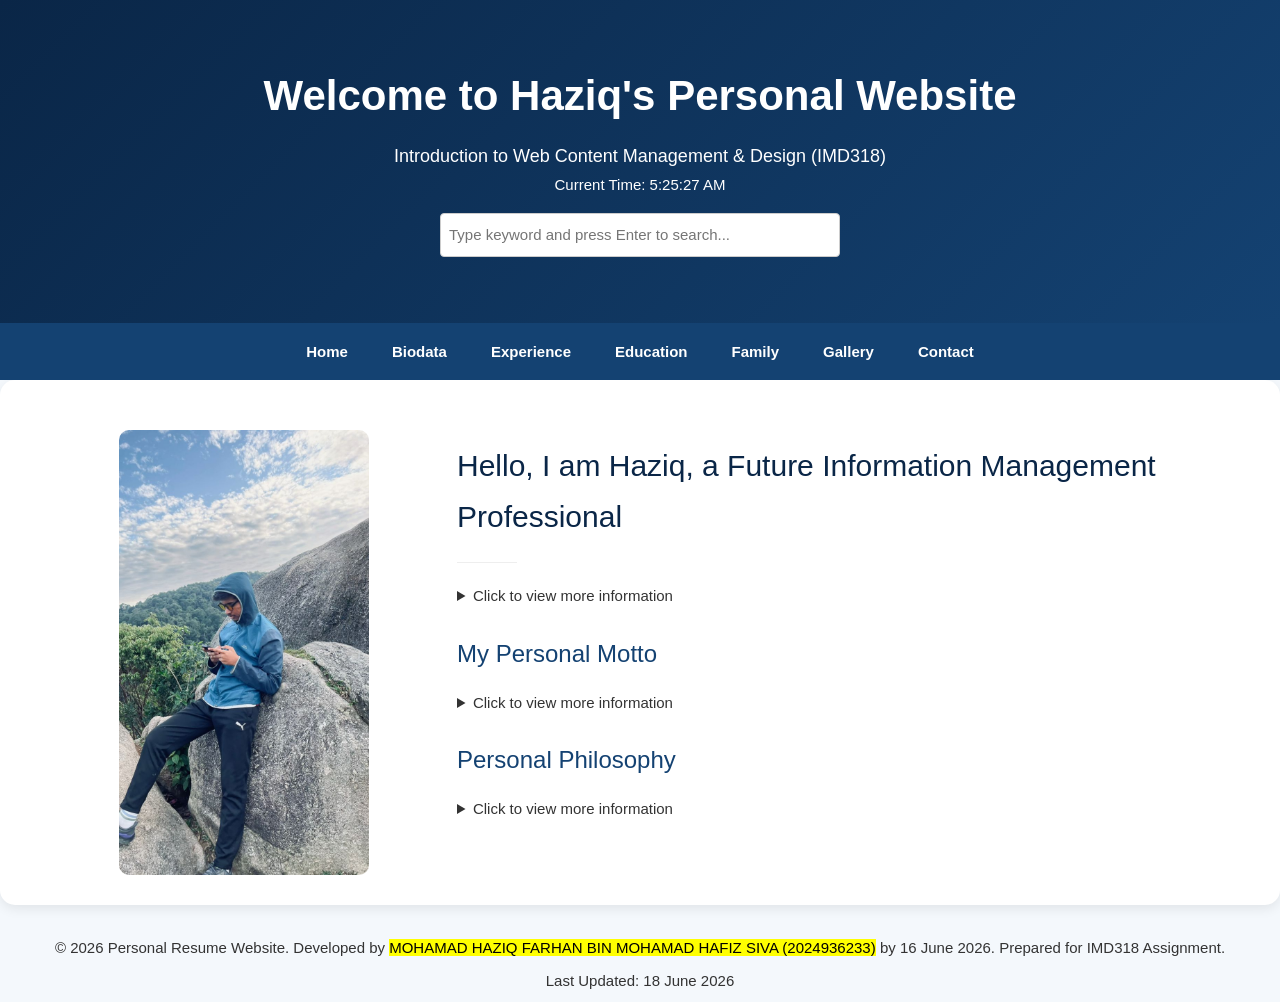
<file: index.html>
<!DOCTYPE html>
<html lang="en">
<head>
    <meta charset="UTF-8">
    <title>Haziq</title>

    <link rel="icon" type="image/png" sizes="512x512"
          href="manchesterunited.png">

    <!-- Fetching W3.CSS from W3Schools to style the search bar -->
    <link rel="stylesheet" href="https://www.w3schools.com/w3css/4/w3.css">
    <link rel="stylesheet" href="style.css">
    <meta charset="UTF-8">
    <meta name="viewport" content="width=device-width, initial-scale=1.0">
    <title>Home | IMD318 Resume Website</title>
    <link rel="stylesheet" href="style.css">
</head>


<body>

    <header>
        <h1> <b>Welcome to Haziq's Personal Website</b> </h1>
        <p class="text-italic">
            Introduction to Web Content Management & Design (IMD318)
        </p>
        <div id="clock-widget">Loading Clock...</div>

        <!-- ==================== SEARCH ENGINE ELEMENTS (W3SCHOOLS FORMAT) ==================== -->
        <div class="w3-section" style="max-width: 400px; margin: 15px auto 0 auto;">
            <!-- Uses w3-input and w3-border classes; handles Enter key press dynamically -->
            <input class="w3-input w3-border w3-round" type="text" id="searchInput" placeholder="Type keyword and press Enter to search..." onkeypress="checkEnter(event)">
        </div>
        <!-- Container for the error message if text is not found -->
        <div id="searchMessage" class="w3-text-red w3-center" style="margin-top: 5px; font-weight: bold; font-size: 14px;"></div>
        <!-- =================================================================================== -->
    </header>

    <nav>
        <ul>
            <li><a href="index(1).html" class="active">Home</a></li>
            <li><a href="index(2).html">Biodata</a></li>
            <li><a href="index(3).html">Experience</a></li>
            <li><a href="index(4).html">Education</a></li>
            <li><a href="index(5).html">Family</a></li>
            <li><a href="index(6).html">Gallery</a></li>
            <li><a href="index(7).html">Contact</a></li>
        </ul>
    </nav>

    <main>

        <!-- The 'searchableContent' ID allows JavaScript to parse all texts inside this section -->
        <section class="container" id="searchableContent">

            <div style="overflow:auto; margin-top:20px;">

                <!-- IMAGE -->
                <div style="float:left; width:35%; text-align:center;">

                    <img src="gunung.jpg"
                         alt="Profile Picture"
                         style="width:250px; height:auto; border-radius:10px;">

                </div>

                <!-- TEXT -->
                <div style="float:left; width:60%;">

                    <h2>Hello, I am Haziq, a Future Information Management Professional</h2>

                    <hr style="width:60px; margin-left:0;">

                    <p>
                        <details>
                            Welcome to Haziq's individual project website developed
                        exclusively for <b>IMD318</b>.
                          <summary>Click to view more information</summary>
                          <p>This website contains information about my background, academic milestones, work history, experience, family, and personal gallery. </p>
                        </details>

                 
                    <h3> My Personal Motto</h3>

            <p>
                <details>
                          <summary>Click to view more information</summary>
                          <p> <blockquote>
                             "To achieve success in both this life and the hereafter.
                              Also, to <strong>make my mama happy</strong>".
                              </blockquote> </p>
                        </details>
            </p>

                    <h3> Personal Philosophy</h3>
                    <details>
                          <summary>Click to view more information</summary>
                          <p><pre>To make mama happy. To make abah happy. To be rich.</pre> </p>
                        </details>

                </div>

            </div>

            <div style="clear:both;"></div>

        </section>


    </main>

    
     <footer style="text-align:center;">
    <p>&copy; 2026 Personal Resume Website. Developed by <mark>MOHAMAD HAZIQ FARHAN BIN MOHAMAD HAFIZ SIVA (2024936233)</mark> by 16 June 2026. Prepared for IMD318 Assignment.</p>
    <p>Last Updated: 18 June 2026</p>
     </footer>

    <script>
        function updateClock() {
            const now = new Date();
            document.getElementById('clock-widget').innerText =
                "Current Time: " + now.toLocaleTimeString();
        }

        setInterval(updateClock, 1000);
        updateClock();

        // ==================== JAVASCRIPT SEARCH ENGINE LOGIC ====================
        
        // 1. Listens for the 'Enter' key strike on the keyboard
        function checkEnter(event) {
            if (event.key === "Enter") {
                executeSearch();
            }
        }

        // 2. Processes text query and dynamically highlights results
        function executeSearch() {
            const keyword = document.getElementById('searchInput').value.toLowerCase();
            const errorMessage = document.getElementById('searchMessage');
            
            // Targets specific text nodes within the main searchable content block
            const textElements = document.querySelectorAll('#searchableContent h2, #searchableContent h3, #searchableContent p, #searchableContent b, #searchableContent strong');
            
            let found = false;
            errorMessage.innerText = ""; // Resets previous error notices

            // Clears previous yellow marks (<mark>) before starting a fresh search
            textElements.forEach(element => {
                if(element.hasAttribute('data-original')) {
                    element.innerHTML = element.getAttribute('data-original');
                }
            });

            if (keyword.trim() === "") {
                errorMessage.innerText = "Please enter a word to search!";
                return;
            }

            // Scans each text node for matching strings
            textElements.forEach(element => {
                const originalText = element.innerText;
                const lowerText = originalText.toLowerCase();

                // Caches the pristine HTML code for future reset cycles
                if(!element.hasAttribute('data-original')) {
                    element.setAttribute('data-original', element.innerHTML);
                }

                if (lowerText.includes(keyword)) {
                    found = true;
                    
                    // Automatically forces open <details> tags if matching hits hide inside
                    const parentDetails = element.closest('details');
                    if (parentDetails) {
                        parentDetails.open = true;
                    }

                    // Wraps matched keywords with standard yellow text markup 
                    const regex = new RegExp(`(${keyword})`, 'gi');
                    element.innerHTML = element.innerHTML.replace(regex, `<mark style="background-color: yellow; color: black;">$1</mark>`);
                }
            });

            // Alerts user if query string hits zero matches
            if (!found) {
                errorMessage.innerText = `Word "${keyword}" not found on this page!`;
            }
        }
    </script>

</body>
</html>
</file>
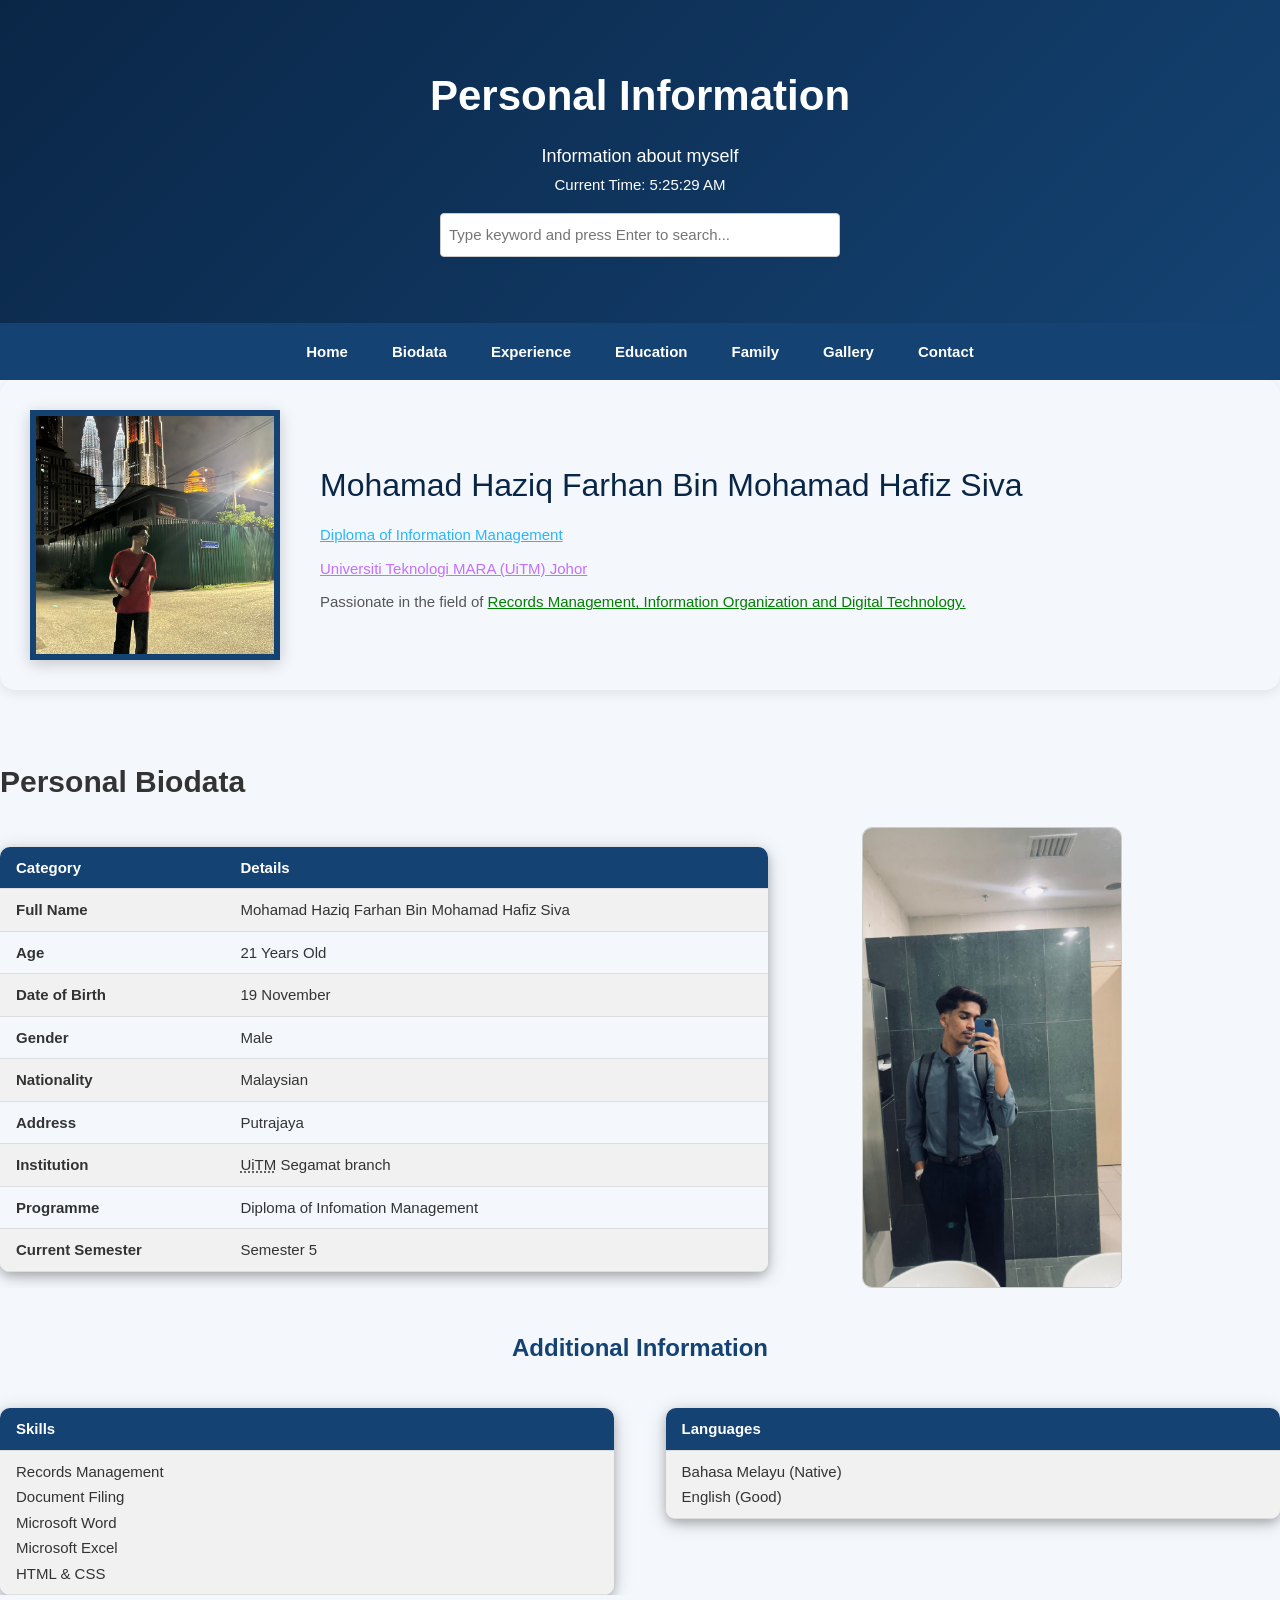
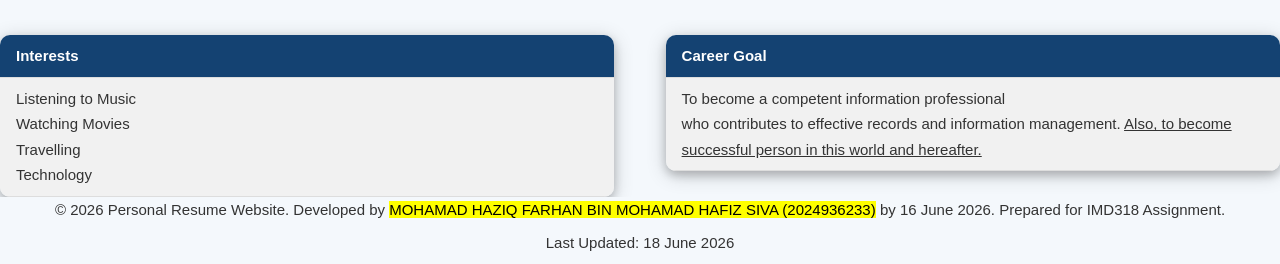
<file: index(2).html>
<!DOCTYPE html>
<html lang="en">
<head>
    <meta charset="UTF-8">
    <title>Haziq</title>

    <link class="w3-card" rel="icon" type="image/png" sizes="512x512"
          href="manchesterunited.png">

    <!-- Fetching W3.CSS from W3Schools to style the search elements -->
    <link rel="stylesheet" href="https://www.w3schools.com/w3css/4/w3.css">
    <link rel="stylesheet" href="style.css">
    <meta charset="UTF-8">
    <meta name="viewport" content="width=device-width, initial-scale=1.0">
    <title>Home | IMD318 Resume Website</title>
    <link rel="stylesheet" href="style.css">
</head>

<body>
    <header>
        <h1> <b>Personal Information</b> </h1>
        <p class="text-italic">Information about myself</p>
        <div id="clock-widget">Loading Clock...</div>

        <!-- ==================== SEARCH ENGINE ELEMENTS (W3SCHOOLS) ==================== -->
        <div class="w3-section" style="max-width: 400px; margin: 15px auto 0 auto;">
            <!-- Uses w3-input and w3-border classes; handles Enter key press dynamically -->
            <input class="w3-input w3-border w3-round" type="text" id="searchInput" placeholder="Type keyword and press Enter to search..." onkeypress="checkEnter(event)">
        </div>
        <!-- Container for the error message if text is not found -->
        <div id="searchMessage" class="w3-text-red w3-center" style="margin-top: 5px; font-weight: bold; font-size: 14px;"></div>
        <!-- =================================================================================== -->
    </header>

    <nav>
        <ul>
            <li><a href="index.html" class="active">Home</a></li>
            <li><a href="index(2).html">Biodata</a></li>
            <li><a href="index(3).html">Experience</a></li>
            <li><a href="index(4).html">Education</a></li>
            <li><a href="index(5).html">Family</a></li>
            <li><a href="index(6).html">Gallery</a></li>
            <li><a href="index(7).html">Contact</a></li>
        </ul>
    </nav>

<!-- Added 'searchableContent' ID here to allow JavaScript to crawl elements inside this container -->
<div class="main-content" id="searchableContent">
    <div class="profile-header">

    <img src="redshirt.jpg"
         alt="Mohamad Haziq Farhan"
         class="profile-img">

    <div class="profile-text">

        <h2>Mohamad Haziq Farhan Bin Mohamad Hafiz Siva</h2>

        <p>
        <span style="color:rgb(43, 181, 255); text-decoration:underline;">
        Diploma of Information Management
    </span>
        </p>

        <p>
                <span style="color:rgb(195, 111, 255); text-decoration:underline;">
        Universiti Teknologi MARA (UiTM) Johor
    </span>
        </p>

        <p>
        Passionate in the field of
    <span style="color:green; text-decoration:underline;">
        Records Management, Information Organization and Digital Technology.
    </span>
</p>

    </div>

</div>

<br>

<h2> <b>Personal Biodata</b> </h2>

<div style="overflow:auto; margin-top:20px;">

    <!-- TABLE (LEFT) -->
    <div style="float:left; width:60%;">

        <table class="w3-table w3-striped w3-bordered w3-hoverable w3-card-4">
            <tr>
                <th>Category</th>
                <th>Details</th>
            </tr>

            <tr>
                <td><b>Full Name</b></td>
                <td>Mohamad Haziq Farhan Bin Mohamad Hafiz Siva</td>
            </tr>

            <tr>
                <td><b>Age</b></td>
                <td>21 Years Old</td>
            </tr>

            <tr>
                <td><b>Date of Birth</b></td>
                <td>19 November</td>
            </tr>

            <tr>
                <td><b>Gender</b></td>
                <td>Male</td>
            </tr>

            <tr>
                <td><b>Nationality</b></td>
                <td>Malaysian</td>
            </tr>

            <tr>
                <td><b>Address</b></td>
                <td>Putrajaya</td>
            </tr>

            <tr>
                <td><b>Institution</b></td>
                <td><abbr title="Universiti Teknologi MARA">UiTM</abbr> Segamat branch</td>
            </tr>

            <tr>
                <td><b>Programme</b></td>
                <td>Diploma of Infomation Management</td>
            </tr>

            <tr>
                <td><b>Current Semester</b></td>
                <td>Semester 5</td>
            </tr>

        </table>

    </div>

    <!-- IMAGE (RIGHT) -->
    <div style="float:left; width:35%; text-align:center;">

        <img src="selfiemirror.jpg"
             alt="Profile Image"
             style="width:100%; max-width:260px; height:auto; border-radius:10px; border:1px solid #ccc;">

    </div>

</div>

<div style="clear:both;"></div>


<h3 style="text-align:center; margin-top:40px;"> <b>Additional Information</b> </h3>

<div style="overflow:auto; margin-top:20px;">

    <!-- TABLE 1: SKILLS -->
    <div style="float:left; width:48%; margin-right:4%;">

        <table class="w3-table w3-striped w3-bordered w3-hoverable w3-card-4">
            <tr>
                <th>Skills</th>
            </tr>
            <tr>
                <td>
                    Records Management<br>
                    Document Filing<br>
                    Microsoft Word<br>
                    Microsoft Excel<br>
                    HTML & CSS
                </td>
            </tr>
        </table>

    </div>

    <!-- TABLE 2: LANGUAGES -->
    <div style="float:left; width:48%;">

        <table class="w3-table w3-striped w3-bordered w3-hoverable w3-card-4">
            <tr>
                <th>Languages</th>
            </tr>
            <tr>
                <td>
                    Bahasa Melayu (Native) <br>
                    English (Good)
                </td>
            </tr>
        </table>

    </div>

</div>

<!-- CLEAR -->
<div style="clear:both;"></div>


<div style="overflow:auto; margin-top:20px;">

    <!-- TABLE 3: INTERESTS -->
    <div style="float:left; width:48%; margin-right:4%;">

        <table class="w3-table w3-striped w3-bordered w3-hoverable w3-card-4">
            <tr>
                <th>Interests</th>
            </tr>
            <tr>
                <td>
                    Listening to Music<br>
                    Watching Movies<br>
                    Travelling<br>
                    Technology
                </td>
            </tr>
        </table>

    </div>

    <!-- TABLE 4: CAREER GOAL -->
    <div style="float:left; width:48%;">

        <table class="w3-table w3-striped w3-bordered w3-hoverable w3-card-4">
            <tr>
                <th>Career Goal</th>
            </tr>
            <tr>
                <td>
                    To become a competent information professional<br>
                    who contributes to effective records and information management. 
                    <u> Also, to become successful person in this world and hereafter. </u>
                </td>
            </tr>
        </table>

    </div>

</div>

<div style="clear:both;"></div>

</div>


     <footer style="text-align:center;">
    <p>&copy; 2026 Personal Resume Website. Developed by <mark>MOHAMAD HAZIQ FARHAN BIN MOHAMAD HAFIZ SIVA (2024936233)</mark> by 16 June 2026. Prepared for IMD318 Assignment.</p>
    <p>Last Updated: 18 June 2026</p>
     </footer>

    <script>
        function updateClock() {
            const now = new Date();
            document.getElementById('clock-widget').innerText = "Current Time: " + now.toLocaleTimeString();
        }
        setInterval(updateClock, 1000);
        updateClock();

        // ==================== JAVASCRIPT SEARCH ENGINE LOGIC ====================
        
        // 1. Listens for the 'Enter' key strike on the keyboard
        function checkEnter(event) {
            if (event.key === "Enter") {
                executeSearch();
            }
        }

        // 2. Processes text query and dynamically highlights matches
        function executeSearch() {
            const keyword = document.getElementById('searchInput').value.toLowerCase();
            const errorMessage = document.getElementById('searchMessage');
            
            // Targets specific text nodes and table cells inside your profile content
            const textElements = document.querySelectorAll('#searchableContent td, #searchableContent h2, #searchableContent h3, #searchableContent p, #searchableContent span');
            
            let found = false;
            errorMessage.innerText = ""; // Resets previous error text

            // Clears previous yellow marks (<mark>) before starting a fresh run
            textElements.forEach(element => {
                if(element.hasAttribute('data-original')) {
                    element.innerHTML = element.getAttribute('data-original');
                }
            });

            if (keyword.trim() === "") {
                errorMessage.innerText = "Please enter a word to search!";
                return;
            }

            // Scans each elements text node for matches
            textElements.forEach(element => {
                const originalText = element.innerText;
                const lowerText = originalText.toLowerCase();

                // Caches the clean HTML markup layout to avoid data stripping on refresh
                if(!element.hasAttribute('data-original')) {
                    element.setAttribute('data-original', element.innerHTML);
                }

                if (lowerText.includes(keyword)) {
                    found = true;
                    
                    // Wraps matched keywords with standard yellow text markup
                    const regex = new RegExp(`(${keyword})`, 'gi');
                    element.innerHTML = element.innerHTML.replace(regex, `<mark style="background-color: yellow; color: black;">$1</mark>`);
                }
            });

            // Alerts user if query string hits zero matches
            if (!found) {
                errorMessage.innerText = `Word "${keyword}" not found on this page!`;
            }
        }
    </script>

</body>
</html>
</file>
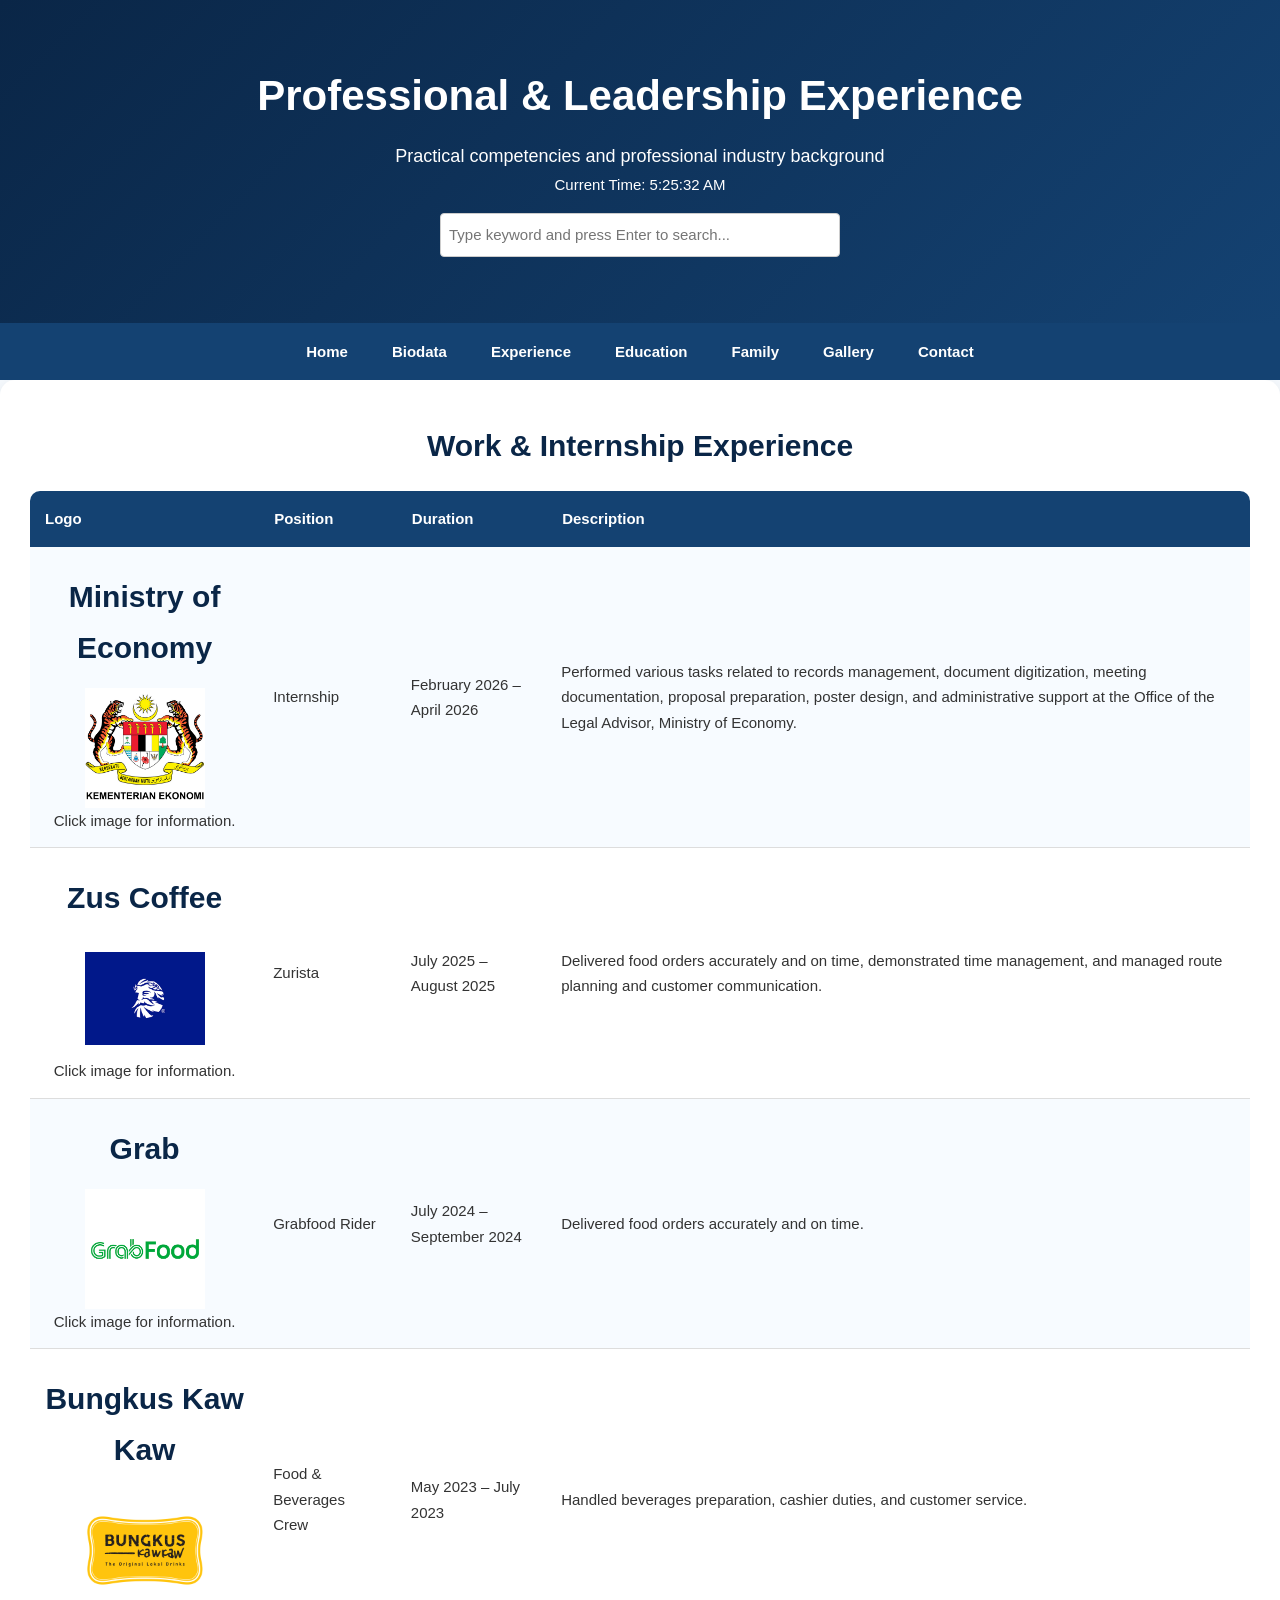
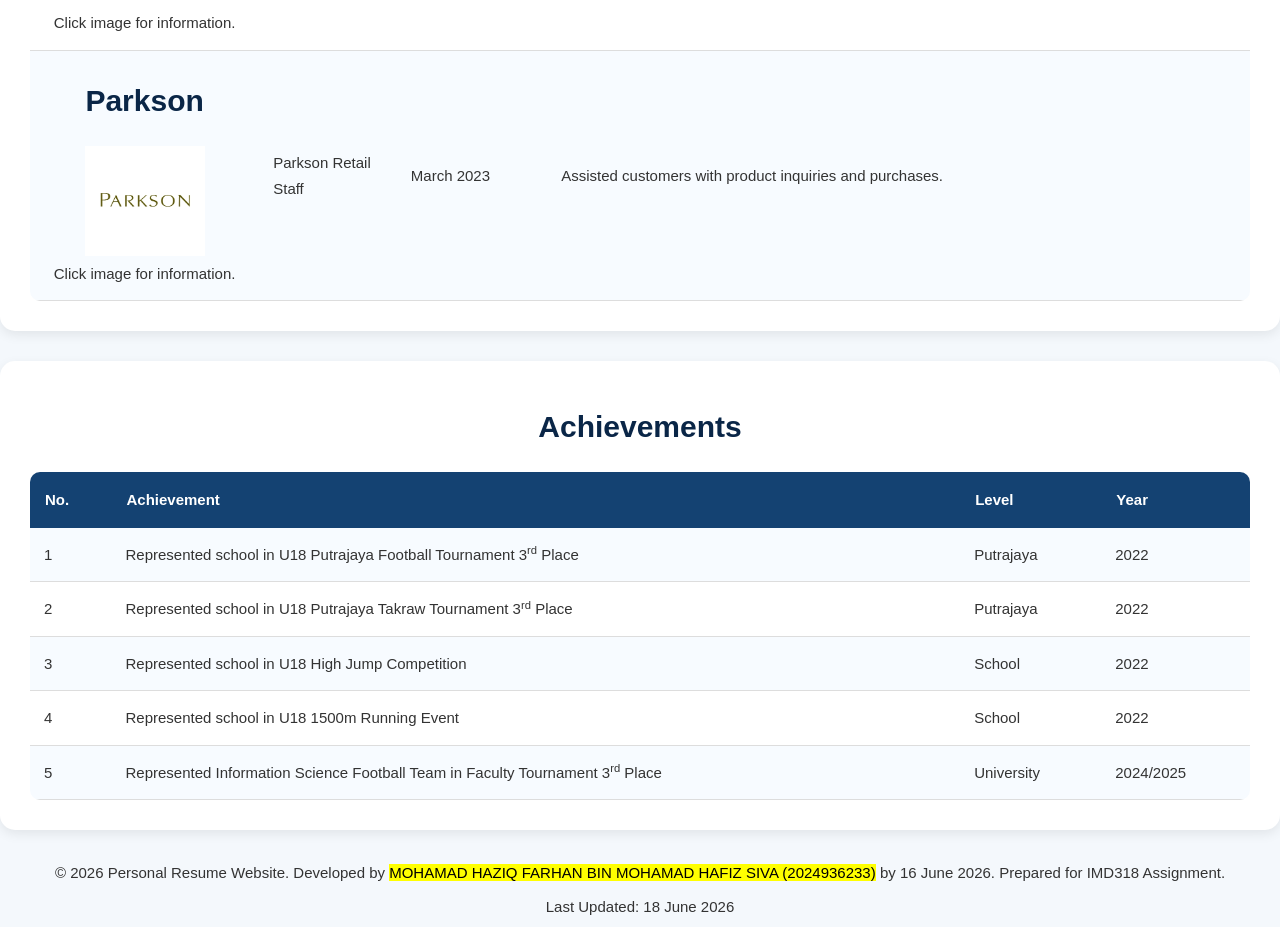
<file: index(3).html>
<!DOCTYPE html>
<html lang="en">
<head>
    <meta charset="UTF-8">
    <title>Haziq</title>

    <link rel="icon" type="image/png" sizes="512x512"
          href="manchesterunited.png">

    <link rel="stylesheet" href="https://www.w3schools.com/w3css/4/w3.css">
    <link rel="stylesheet" href="style.css">
    <meta charset="UTF-8">
    <meta name="viewport" content="width=device-width, initial-scale=1.0">
    <title>Home | IMD318 Resume Website</title>
    <link rel="stylesheet" href="style.css">
</head>

<body>

    <header>
        <h1> <b>Professional & Leadership Experience</b> </h1>
        <p class="text-italic">Practical competencies and professional industry background</p>
        <div id="clock-widget">Loading Clock...</div>

        <div class="w3-section" style="max-width: 400px; margin: 15px auto 0 auto;">
            <input class="w3-input w3-border w3-round" type="text" id="searchInput" placeholder="Type keyword and press Enter to search..." onkeypress="checkEnter(event)">
        </div>
        <div id="searchMessage" class="w3-text-red w3-center" style="margin-top: 5px; font-weight: bold; font-size: 14px;"></div>
        </header>

    <nav>
        <ul>
            <li><a href="index.html" class="active">Home</a></li>
            <li><a href="index(2).html">Biodata</a></li>
            <li><a href="index(3).html">Experience</a></li>
            <li><a href="index(4).html">Education</a></li>
            <li><a href="index(5).html">Family</a></li>
            <li><a href="index(6).html">Gallery</a></li>
            <li><a href="index(7).html">Contact</a></li>
        </ul>
    </nav>

    <main id="searchableContent">

       <section class="container">
        <h2 style="text-align:center;"> <b>Work & Internship Experience</b> </h2>

        <table style="margin-top:20px;">

            <tr>
                <th>Logo</th>
                <th>Position</th>
                <th>Duration</th>
                <th>Description</th>
            </tr>

            <tr>
                <td style="text-align:center;">
                    <h2> <b>Ministry of Economy</b> </h2>

                     <a href="https://ekonomi.gov.my/ms"><img src="kementerian.ekonomi.jpg" alt="HTML tutorial" style="width:120px; height:120px; object-fit:contain;"></a>
                      <p>Click image for information.</p>
                </td>

                <td>Internship </td>
                <td>February 2026 – April 2026</td>

                <td>
                    Performed various tasks related to records management,
                    document digitization, meeting documentation,
                    proposal preparation, poster design, and administrative support
                    at the Office of the Legal Advisor, Ministry of Economy.
                </td>
            </tr>

            <tr>
                <td style="text-align:center;">
                    <h2> <b>Zus Coffee</b> </h2>

                     <a href="https://zuscoffee.com/"><img src="zus.png" alt="HTML tutorial" style="width:120px; height:120px; object-fit:contain;"></a>
                      <p>Click image for information.</p>
                </td>

                <td>Zurista </td>
                <td>July 2025 – August 2025</td>

                <td>
                    Delivered food orders accurately and on time,
                    demonstrated time management, and managed route planning
                    and customer communication.
                </td>
            </tr>

            <tr>
                <td style="text-align:center;">
                    <h2> <b>Grab</b> </h2>

                     <a href="https://www.grab.com/my/"><img src="grab.png" alt="HTML tutorial" style="width:120px; height:120px; object-fit:contain;"></a>
                      <p>Click image for information.</p>
                </td>

                <td>Grabfood Rider </td>
                <td>July 2024 – September 2024</td>

                <td>
                    Delivered food orders accurately and on time.
                </td>
            </tr>

            <tr>
                <td style="text-align:center;">
                    <h2> <b>Bungkus Kaw Kaw</b> </h2>

                     <a href="https://bungkuskawkaw.com/"><img src="bkk.png" alt="HTML tutorial" style="width:120px; height:120px; object-fit:contain;"></a>
                      <p>Click image for information.</p>
                </td>

                <td>Food & Beverages Crew </td>
                <td>May 2023 – July 2023</td>

                <td>
                    Handled beverages preparation,
                    cashier duties, and customer service.
                </td>
            </tr>

            <tr>
                <td style="text-align:center;">
                    <h2> <b>Parkson</b> </h2>

                     <a href="https://www.parkson.com.my/"><img src="parkson.png" style="width:120px; height:120px; object-fit:contain;"></a>
                      <p>Click image for information.</p>
                </td>

                <td>Parkson Retail Staff </td>
                <td>March 2023</td>

                <td>
                    Assisted customers with 
                    product inquiries and purchases.
                </td>
            </tr>

        </table>
    </section>
        
    <section class="container">

        <h2 style="text-align:center;"> <b>Achievements</b> </h2>

        <table style="margin-top:20px;">

            <tr>
                <th>No.</th>
                <th>Achievement</th>
                <th>Level</th>
                <th>Year</th>
            </tr>

            <tr>
                <td>1</td>
                <td>Represented school in U18 Putrajaya Football Tournament 3<sup>rd</sup> Place</td>
                <td>Putrajaya</td>
                <td>2022</td>
            </tr>

            <tr>
                <td>2</td>
                <td>Represented school in U18 Putrajaya Takraw Tournament 3<sup>rd</sup> Place</td>
                <td>Putrajaya</td>
                <td>2022</td>
            </tr>

            <tr>
                <td>3</td>
                <td>Represented school in U18 High Jump Competition</td>
                <td>School</td>
                <td>2022</td>
            </tr>

            <tr>
                <td>4</td>
                <td>Represented school in U18 1500m Running Event</td>
                <td>School</td>
                <td>2022</td>
            </tr>

            <tr>
                <td>5</td>
                <td>Represented Information Science Football Team in Faculty Tournament 3<sup>rd</sup> Place</td>
                <td>University</td>
                <td>2024/2025</td>
            </tr>

        </table>

    </section>
    </main>

     <footer style="text-align:center;">
    <p>&copy; 2026 Personal Resume Website. Developed by <mark>MOHAMAD HAZIQ FARHAN BIN MOHAMAD HAFIZ SIVA (2024936233)</mark> by 16 June 2026. Prepared for IMD318 Assignment.</p>
    <p>Last Updated: 18 June 2026</p>
     </footer>

    <script>
        function updateClock() {
            const now = new Date();
            document.getElementById('clock-widget').innerText = "Current Time: " + now.toLocaleTimeString();
        }
        setInterval(updateClock, 1000);
        updateClock();

        // ==================== JAVASCRIPT SEARCH ENGINE LOGIC ====================
        
        // 1. Catches the 'Enter' key stroke inside the input box
        function checkEnter(event) {
            if (event.key === "Enter") {
                executeSearch();
            }
        }

        // 2. Processes text query and dynamically highlights matches
        function executeSearch() {
            const keyword = document.getElementById('searchInput').value.toLowerCase();
            const errorMessage = document.getElementById('searchMessage');
            
            // Targets headings, table cells, and standard paragraph fragments within the main block
            const textElements = document.querySelectorAll('#searchableContent td, #searchableContent h2, #searchableContent h3, #searchableContent p');
            
            let found = false;
            errorMessage.innerText = ""; // Resets previous error notices

            // Clears previous yellow marks (<mark>) before starting a fresh run
            textElements.forEach(element => {
                if(element.hasAttribute('data-original')) {
                    element.innerHTML = element.getAttribute('data-original');
                }
            });

            if (keyword.trim() === "") {
                errorMessage.innerText = "Please enter a word to search!";
                return;
            }

            // Scans each container node for text occurrences
            textElements.forEach(element => {
                const originalText = element.innerText;
                const lowerText = originalText.toLowerCase();

                // Caches clean HTML markup blocks to avoid data breaking on repeated searches
                if(!element.hasAttribute('data-original')) {
                    element.setAttribute('data-original', element.innerHTML);
                }

                if (lowerText.includes(keyword)) {
                    found = true;
                    
                    // Replaces matching letters with yellow marked text elements
                    const regex = new RegExp(`(${keyword})`, 'gi');
                    element.innerHTML = element.innerHTML.replace(regex, `<mark style="background-color: yellow; color: black;">$1</mark>`);
                }
            });

            // Warns user if search query returns zero instances
            if (!found) {
                errorMessage.innerText = `Word "${keyword}" not found on this page!`;
            }
        }
    </script>
</body>
</html>
</file>
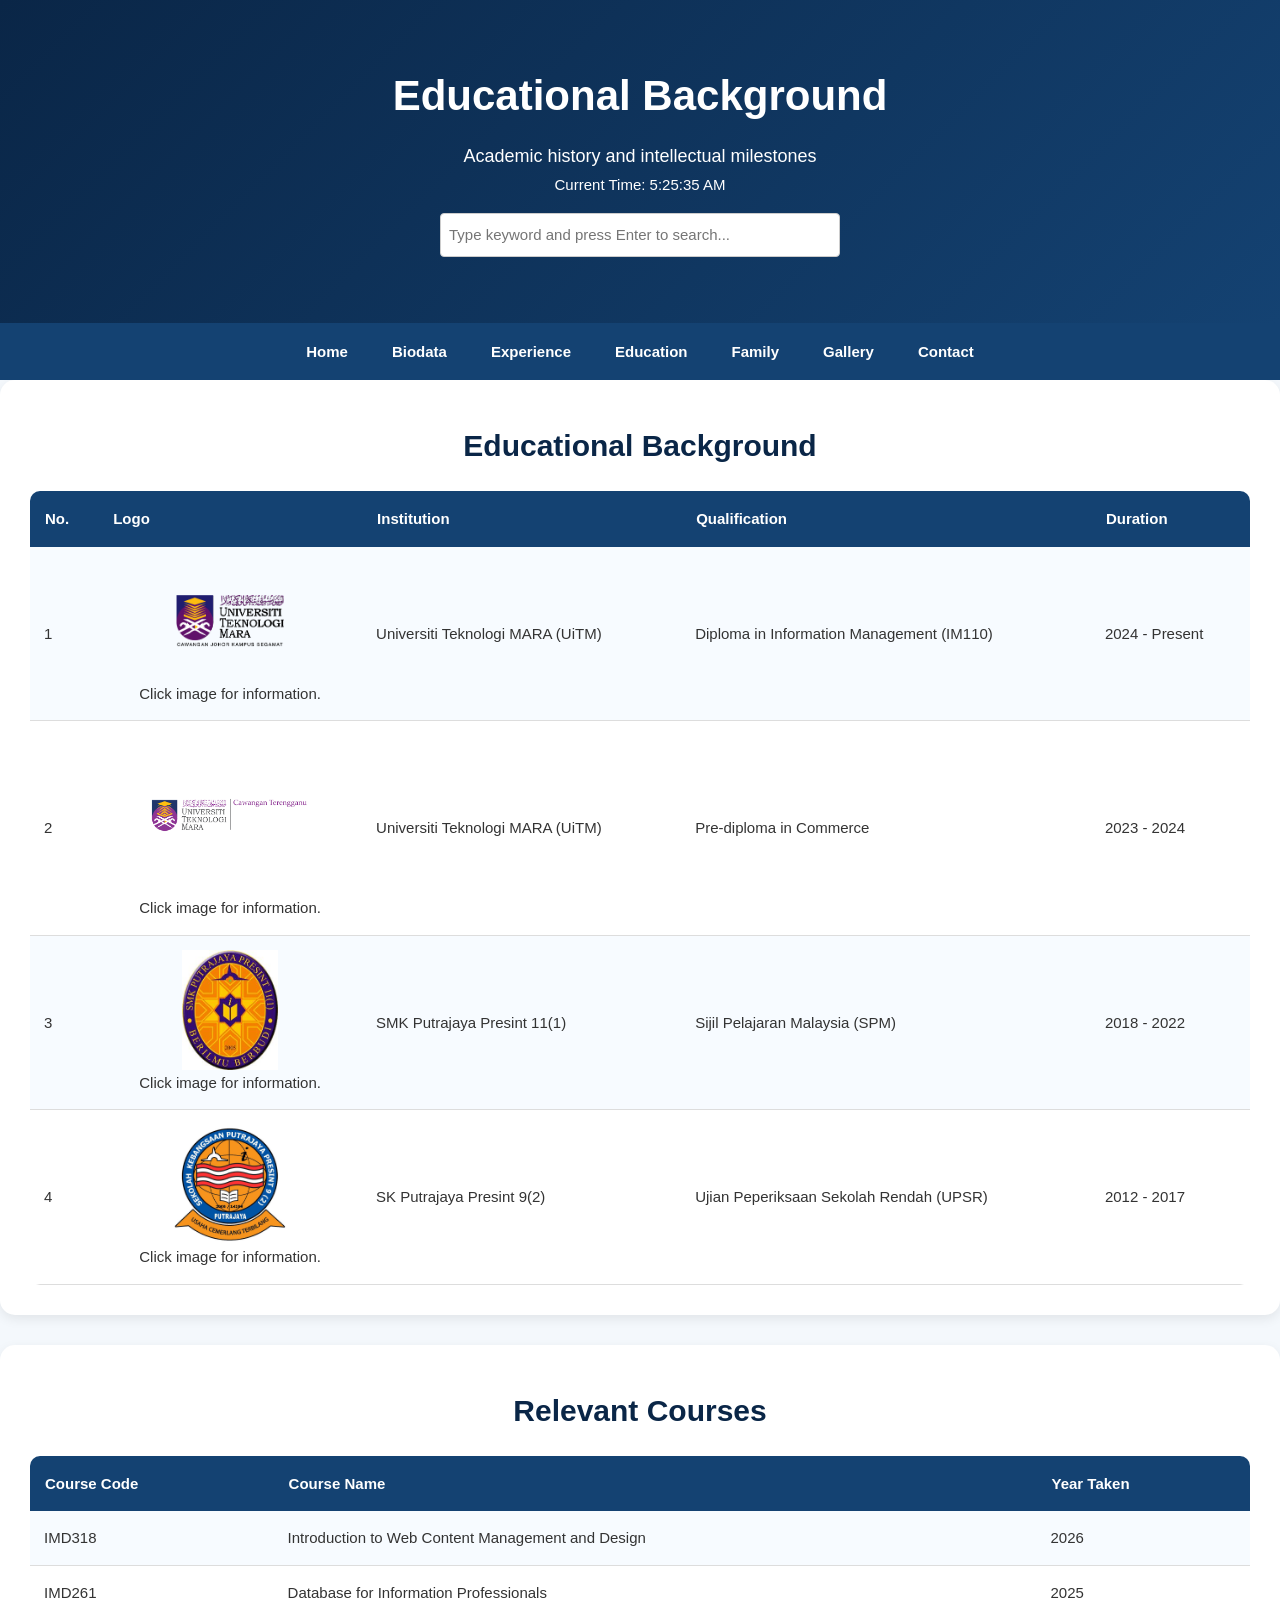
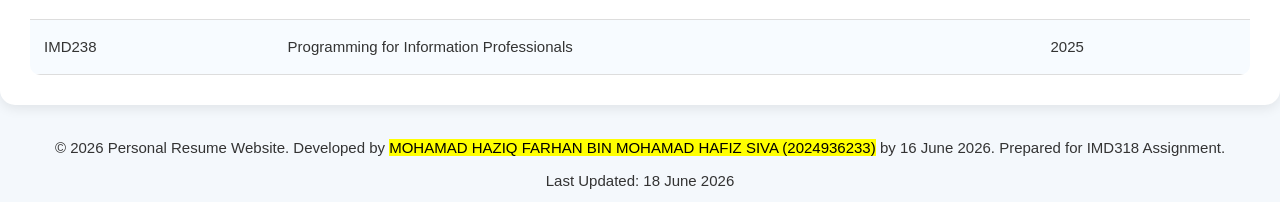
<file: index(4).html>
<!DOCTYPE html>
<html lang="en">
<head>
    <meta charset="UTF-8">
    <title>Haziq</title>

    <link rel="icon" type="image/png" sizes="512x512"
          href="manchesterunited.png">

    <link rel="stylesheet" href="https://www.w3schools.com/w3css/4/w3.css">
    <link rel="stylesheet" href="style.css">
    <meta charset="UTF-8">
    <meta name="viewport" content="width=device-width, initial-scale=1.0">
    <title>Home | IMD318 Resume Website</title>
    <link rel="stylesheet" href="style.css">
</head>
<body>

    <header>
        <h1> <b>Educational Background</b> </h1>
        <p class="text-italic">Academic history and intellectual milestones</p>
        <div id="clock-widget">Loading Clock...</div>

        <div class="w3-section" style="max-width: 400px; margin: 15px auto 0 auto;">
            <input class="w3-input w3-border w3-round" type="text" id="searchInput" placeholder="Type keyword and press Enter to search..." onkeypress="checkEnter(event)">
        </div>
        <div id="searchMessage" class="w3-text-red w3-center" style="margin-top: 5px; font-weight: bold; font-size: 14px;"></div>
        </header>

    <nav>
        <ul>
            <li><a href="index.html" class="active">Home</a></li>
            <li><a href="index(2).html">Biodata</a></li>
            <li><a href="index(3).html">Experience</a></li>
            <li><a href="index(4).html">Education</a></li>
            <li><a href="index(5).html">Family</a></li>
            <li><a href="index(6).html">Gallery</a></li>
            <li><a href="index(7).html">Contact</a></li>
        </ul>
    </nav>

    <main id="searchableContent">
        <section class="container">


<h2 style="text-align:center;"> <b>Educational Background</b> </h2>

<table style="margin-top:20px;">

    <tr>
        <th>No.</th>
        <th>Logo</th>
        <th>Institution</th>
        <th>Qualification</th>
        <th>Duration</th>
    </tr>

    <tr>
        <td>1</td>

        
        <td style="text-align:center;">
             <a href="https://johor.uitm.edu.my/"><img src="uitmsegamat.png" alt="HTML tutorial" style="width:120px; height:120px; object-fit:contain;"></a>
                  <p>Click image for information.</p>
        </td>

        <td>Universiti Teknologi MARA (UiTM)</td>
        <td>Diploma in Information Management (IM110)</td>
        <td>2024 - Present</td>

    </tr>


    <tr>
        <td>2</td>

        <td style="text-align:center;">
             <a href="https://terengganu.uitm.edu.my/index.php/ms/"><img src="uitmdungun.png" style="width:160px; height:160px; object-fit:contain;"></a>
                  <p>Click image for information.</p>
        </td>

        <td>Universiti Teknologi MARA (UiTM)</td>
        <td>Pre-diploma in Commerce</td>
        <td>2023 - 2024</td>

    </tr>

    <tr>
        <td>3</td>

        <td style="text-align:center;">
             <a href="https://ms.wikipedia.org/wiki/Sekolah_Menengah_Kebangsaan_Putrajaya_Presint_11_(1)"><img src="smkpp11(1).jpg" style="width:120px; height:120px; object-fit:contain;"></a>
                  <p>Click image for information.</p>
        </td>

        <td>SMK Putrajaya Presint 11(1)</td>
        <td>Sijil Pelajaran Malaysia (SPM)</td>
        <td>2018 - 2022</td>

    </tr>

        <tr>
        <td>4</td>

        
        <td style="text-align:center;">
             <a href="https://skppninetwo.com/"><img src="skpp9(2).jpg" alt="HTML tutorial" style="width:120px; height:120px; object-fit:contain;"></a>
                  <p>Click image for information.</p>
        </td>

        <td>SK Putrajaya Presint 9(2)</td>
        <td>Ujian Peperiksaan Sekolah Rendah (UPSR)</td>
        <td>2012 - 2017</td>

    </tr>

</table>


</section>


        <section class="container">

<h2 style="text-align:center;"> <b>Relevant Courses</b> </h2>

<table style="margin-top:20px;">

    <tr>
        <th>Course Code</th>
        <th>Course Name</th>
        <th>Year Taken</th>
    </tr>

    <tr>
        <td>IMD318</td>
        <td>Introduction to Web Content Management and Design</td>
        <td>2026</td>
    </tr>

    <tr>
        <td>IMD261</td>
        <td>Database for Information Professionals</td>
        <td>2025</td>
    </tr>

    <tr>
        <td>IMD238</td>
        <td>Programming for Information Professionals</td>
        <td>2025</td>
    </tr>

</table>

</section>
</main>


     <footer style="text-align:center;">
    <p>&copy; 2026 Personal Resume Website. Developed by <mark>MOHAMAD HAZIQ FARHAN BIN MOHAMAD HAFIZ SIVA (2024936233)</mark> by 16 June 2026. Prepared for IMD318 Assignment.</p>
    <p>Last Updated: 18 June 2026</p>
     </footer>

    <script>
        function updateClock() {
            const now = new Date();
            document.getElementById('clock-widget').innerText = "Current Time: " + now.toLocaleTimeString();
        }
        setInterval(updateClock, 1000);
        updateClock();

        // ==================== JAVASCRIPT SEARCH ENGINE LOGIC ====================
        
        // 1. Catches the 'Enter' key stroke inside the input box
        function checkEnter(event) {
            if (event.key === "Enter") {
                executeSearch();
            }
        }

        // 2. Processes text query and dynamically highlights matches
        function executeSearch() {
            const keyword = document.getElementById('searchInput').value.toLowerCase();
            const errorMessage = document.getElementById('searchMessage');
            
            // Targets table cells, headings, and description paragraphs within the main section
            const textElements = document.querySelectorAll('#searchableContent td, #searchableContent h2, #searchableContent p');
            
            let found = false;
            errorMessage.innerText = ""; // Resets previous error text

            // Clears previous yellow marks (<mark>) before running a fresh search cycle
            textElements.forEach(element => {
                if(element.hasAttribute('data-original')) {
                    element.innerHTML = element.getAttribute('data-original');
                }
            });

            if (keyword.trim() === "") {
                errorMessage.innerText = "Please enter a word to search!";
                return;
            }

            // Scans each container element for text criteria matches
            textElements.forEach(element => {
                const originalText = element.innerText;
                const lowerText = originalText.toLowerCase();

                // Caches baseline HTML structure layout to prevent stripping hyperlinks or formatting tags
                if(!element.hasAttribute('data-original')) {
                    element.setAttribute('data-original', element.innerHTML);
                }

                if (lowerText.includes(keyword)) {
                    found = true;
                    
                    // Wraps discovered match with inline yellow styled marker text
                    const regex = new RegExp(`(${keyword})`, 'gi');
                    element.innerHTML = element.innerHTML.replace(regex, `<mark style="background-color: yellow; color: black;">$1</mark>`);
                }
            });

            // Prompts user error if matching conditions return zero results
            if (!found) {
                errorMessage.innerText = `Word "${keyword}" not found on this page!`;
            }
        }
    </script>
</body>
</html>
</file>
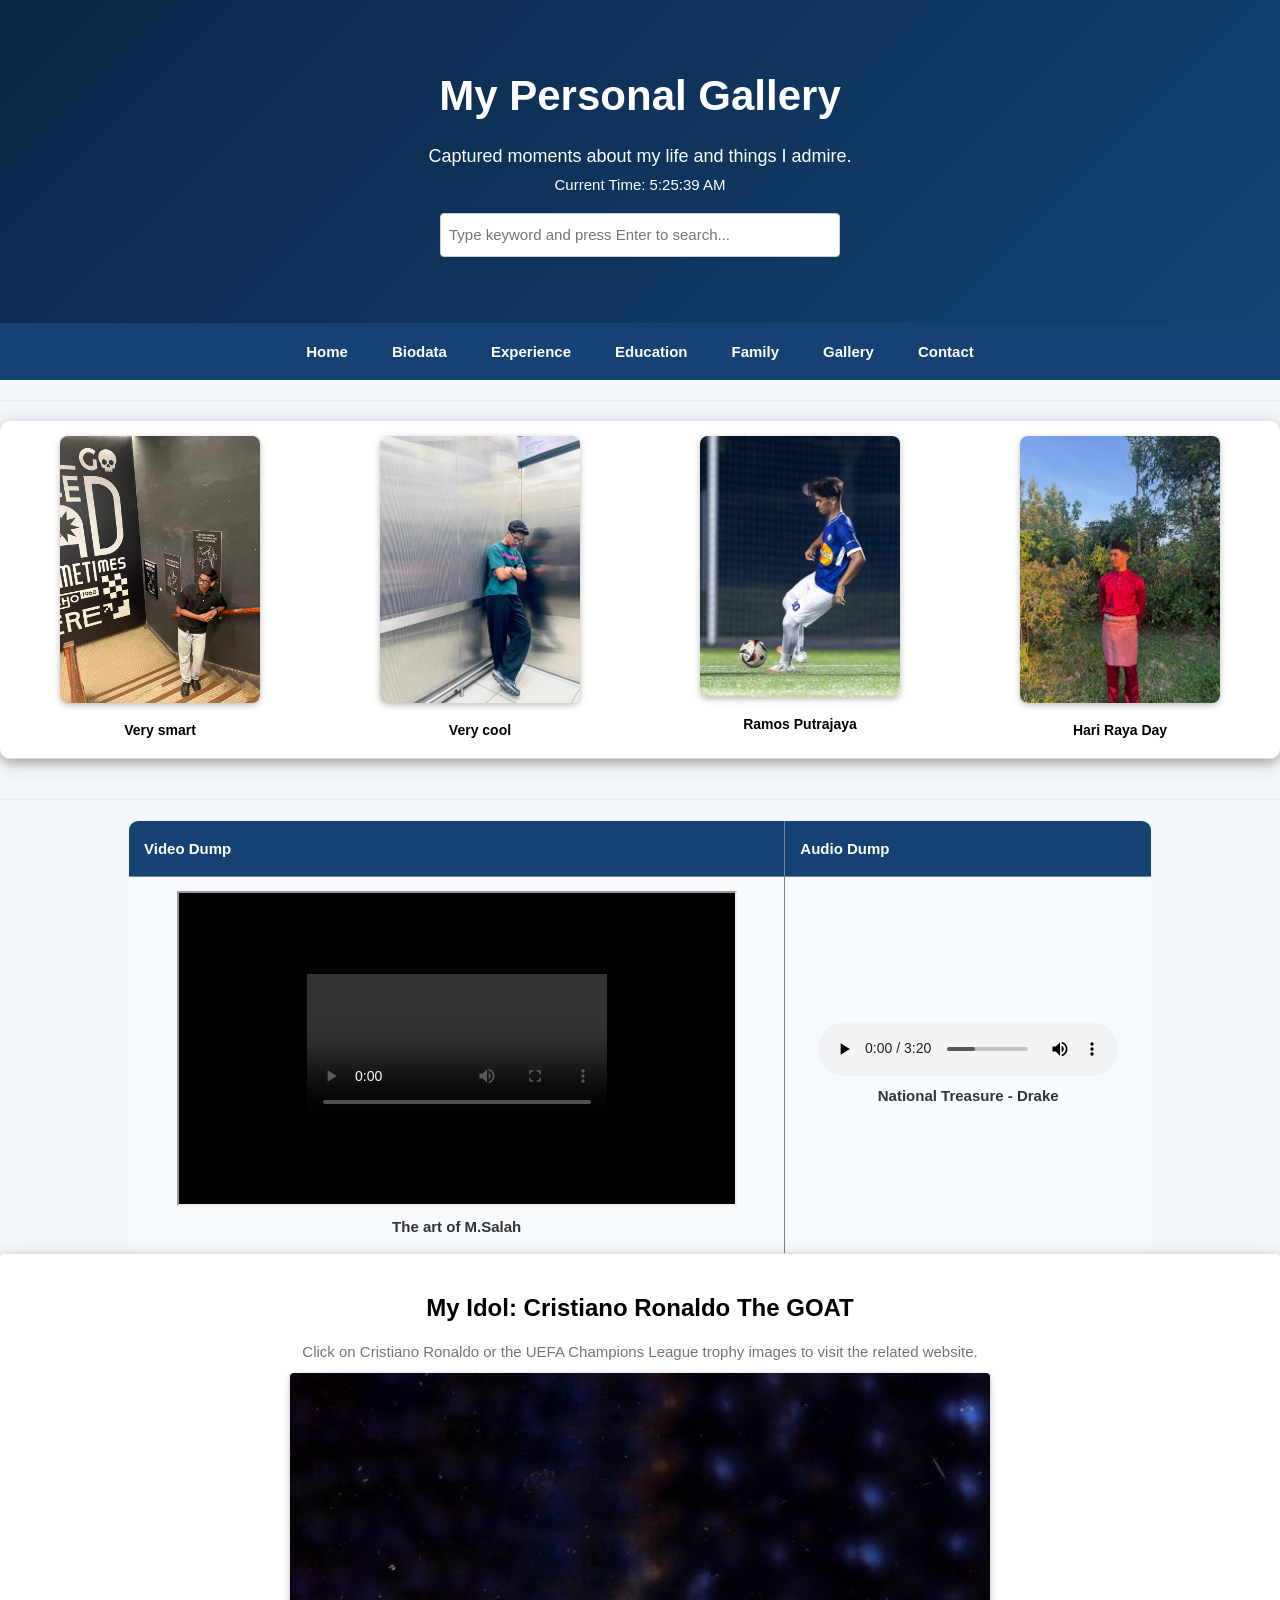
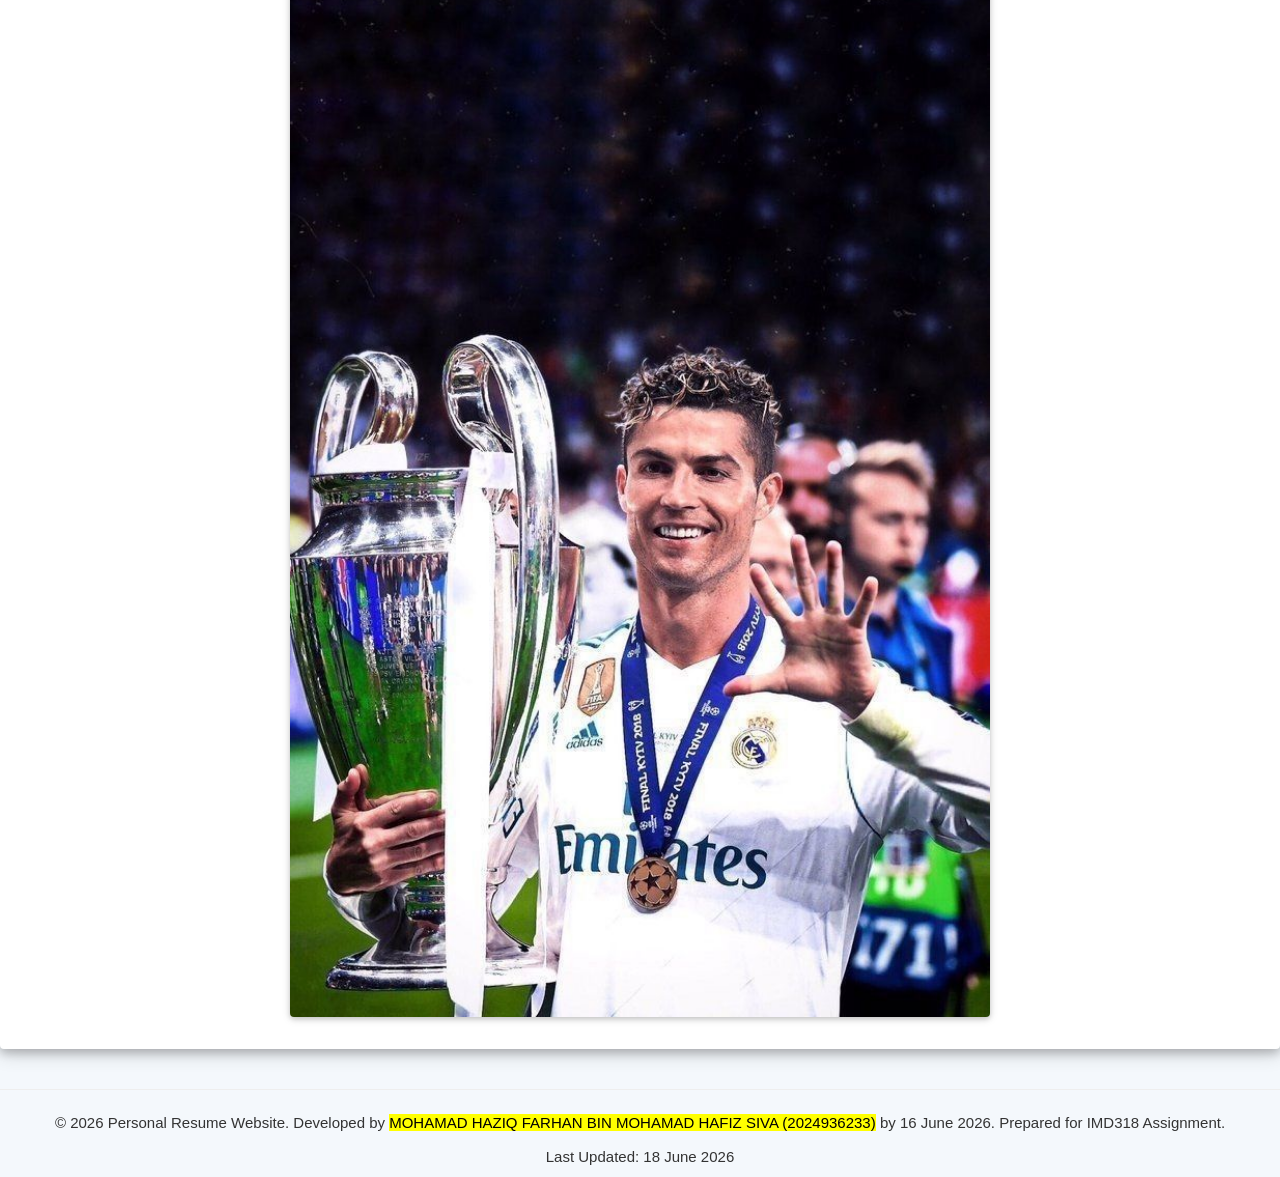
<file: index(6).html>
<!DOCTYPE html>
<html>
<head>
    <meta charset="UTF-8">
    <title>Haziq</title>

    <link rel="icon" type="image/png" sizes="512x512"
          href="manchesterunited.png">

    <!-- W3.CSS -->
    <link rel="stylesheet" href="https://www.w3schools.com/w3css/4/w3.css">
    <link rel="stylesheet" href="style.css">
    <meta name="viewport" content="width=device-width, initial-scale=1.0">
    <title>Home | IMD318 Resume Website</title>
    <link rel="stylesheet" href="style.css">

    <style>
        /* ====== MODAL (W3SCHOOLS STYLE) ====== */
        .modal {
            display: none;
            position: fixed;
            z-index: 1000;
            padding-top: 60px;
            left: 0;
            top: 0;
            width: 100%;
            height: 100%;
            overflow: auto;
            background-color: rgba(0,0,0,0.9);
        }

        .modal-content {
            margin: auto;
            display: block;
            width: 80%;
            max-width: 700px;
            animation: zoom 0.6s ease;
        }

        @keyframes zoom {
            from { transform: scale(0); opacity: 0; }
            to { transform: scale(1); opacity: 1; }
        }

        .modal-close {
            position: absolute;
            top: 20px;
            right: 40px;
            color: #f1f1f1;
            font-size: 45px;
            font-weight: bold;
            cursor: pointer;
            transition: 0.3s;
        }

        .modal-close:hover {
            color: #bbb;
        }

        .modal-caption {
            margin: auto;
            display: block;
            width: 80%;
            max-width: 700px;
            text-align: center;
            color: #ccc;
            padding: 15px 0;
        }

        /* Hover effect on images */
        .gallery-img {
            cursor: pointer;
            transition: 0.3s;
        }

        .gallery-img:hover {
            opacity: 0.8;
            transform: scale(1.05);
        }

        /* Responsive */
        @media (max-width: 700px) {
            .modal-content {
                width: 95%;
            }
            .modal-close {
                top: 15px;
                right: 20px;
                font-size: 35px;
            }
        }
    </style>
</head>

<body>

<header>
    <h1><b>My Personal Gallery</b></h1>
    <p class="text-italic">Captured moments about my life and things I admire.</p>
    <div id="clock-widget">Loading Clock...</div>

    <div class="w3-section" style="max-width: 400px; margin: 15px auto 0 auto;">
        <input class="w3-input w3-border w3-round" type="text" id="searchInput" placeholder="Type keyword and press Enter to search..." onkeypress="checkEnter(event)">
    </div>
    <div id="searchMessage" class="w3-text-red w3-center" style="margin-top: 5px; font-weight: bold; font-size: 14px;"></div>
</header>

    <nav>
        <ul>
            <li><a href="index.html" class="active">Home</a></li>
            <li><a href="index(2).html">Biodata</a></li>
            <li><a href="index(3).html">Experience</a></li>
            <li><a href="index(4).html">Education</a></li>
            <li><a href="index(5).html">Family</a></li>
            <li><a href="index(6).html">Gallery</a></li>
            <li><a href="index(7).html">Contact</a></li>
        </ul>
    </nav>

<hr>

<main id="searchableContent">

    <!-- ====== IMAGE TABLE ====== -->
    <table class="w3-table w3-bordered w3-white w3-card-4 w3-centered w3-animate-zoom" style="margin-bottom: 40px; width: 100%;">
        <tr>
            <!-- Picture 1 -->
            <td style="padding:15px; width:25%; vertical-align:top;">
                <div class="w3-display-container w3-hover-opacity">
                    <img src="blackshirt.jpg" 
                         style="width:100%; max-width:200px; border-radius:8px;" 
                         class="w3-card-2 gallery-img" 
                         alt="Very smart"
                         onclick="openModal(this.src, this.alt)">
                </div>
                <p class="w3-margin-top" style="font-size: 14px;"><b>Very smart</b></p>
            </td>

            <!-- Picture 2 -->
            <td style="padding:15px; width:25%; vertical-align:top;">
                <div class="w3-display-container w3-hover-opacity">
                    <img src="greenshirt.png" 
                         style="width:100%; max-width:200px; border-radius:8px;" 
                         class="w3-card-2 gallery-img" 
                         alt="Very cool"
                         onclick="openModal(this.src, this.alt)">
                </div>
                <p class="w3-margin-top" style="font-size: 14px;"><b>Very cool</b></p>
            </td>

            <!-- Picture 3 -->
            <td style="padding:15px; width:25%; vertical-align:top;">
                <div class="w3-display-container w3-hover-opacity">
                    <img src="football.jpg" 
                         style="width:100%; max-width:200px; border-radius:8px;" 
                         class="w3-card-2 gallery-img" 
                         alt="Ramos Putrajaya"
                         onclick="openModal(this.src, this.alt)">
                </div>
                <p class="w3-margin-top" style="font-size: 14px;"><b>Ramos Putrajaya</b></p>
            </td>

            <!-- Picture 4 -->
            <td style="padding:15px; width:25%; vertical-align:top;">
                <div class="w3-display-container w3-hover-opacity">
                    <img src="raya.jpg" 
                         style="width:100%; max-width:200px; border-radius:8px;" 
                         class="w3-card-2 gallery-img" 
                         alt="Hari Raya Day"
                         onclick="openModal(this.src, this.alt)">
                </div>
                <p class="w3-margin-top" style="font-size: 14px;"><b>Hari Raya Day</b></p>
            </td>
        </tr>
    </table>

<hr>

    <!-- ====== VIDEO & AUDIO TABLE ====== -->
    <table border="1" style="width:80%; margin:auto; text-align:center;">
        <tr>
            <th>Video Dump</th>
            <th>Audio Dump</th>
        </tr>
        <tr>
            <td>
                <iframe width="560" height="315" src="pes.mp4"></iframe>
                <p><b>The art of M.Salah</b></p>
            </td>
            <td>
                <audio controls>
                    <source src="drake.mp3" type="audio/mpeg">
                </audio>
                <p><b>National Treasure - Drake</b></p>
            </td>
        </tr>
    </table>

    <!-- ====== IMAGE MAP ====== -->
    <div class="w3-container w3-white w3-card-4 w3-padding-24 w3-round" style="margin-bottom: 40px;">
        <h2 class="w3-xlarge w3-center"><b>My Idol: Cristiano Ronaldo The GOAT</b></h2>
        <p class="w3-text-grey w3-center">
            Click on Cristiano Ronaldo or the UEFA Champions League trophy images to visit the related website.
        </p>
        <div class="w3-padding" style="display: flex; justify-content: center;">
            <img src="ronaldo ucl.jpg"
                 alt="Cristiano Ronaldo and UCL"
                 usemap="#image-map"
                 class="w3-image w3-round w3-card-2"
                 style="width:100%; max-width:700px; height:auto; display: block; margin: auto;">
        </div>

        <map name="image-map">
            <area target="_blank"
                  alt="Cristiano Ronaldo"
                  title="Cristiano Ronaldo"
                  href="https://en.wikipedia.org/wiki/Cristiano_Ronaldo"
                  coords="300,553,627,1199"
                  shape="rect">
            <area target="_blank"
                  alt="UEFA Champions League"
                  title="UEFA Champions League"
                  href="https://www.uefa.com/uefachampionsleague/"
                  coords="5,537,260,1176"
                  shape="rect">
        </map>
    </div>

</main>

<hr>

<footer style="text-align:center;">
    <p>&copy; 2026 Personal Resume Website. Developed by <mark>MOHAMAD HAZIQ FARHAN BIN MOHAMAD HAFIZ SIVA (2024936233)</mark> by 16 June 2026. Prepared for IMD318 Assignment.</p>
    <p>Last Updated: 18 June 2026</p>
</footer>

<!-- ====== MODAL ====== -->
<div id="imageModal" class="modal" onclick="closeModalOutside(event)">
    <span class="modal-close" onclick="closeModal()">&times;</span>
    <img class="modal-content" id="modalImage">
    <div class="modal-caption" id="modalCaption"></div>
</div>

<script>
    // ====== CLOCK WIDGET ======
    function updateClock() {
        const now = new Date();
        document.getElementById('clock-widget').innerText =
            "Current Time: " + now.toLocaleTimeString();
    }
    setInterval(updateClock, 1000);
    updateClock();

    // ====== SEARCH ENGINE ======
    function checkEnter(event) {
        if (event.key === "Enter") {
            executeSearch();
        }
    }

    function executeSearch() {
        const keyword = document.getElementById('searchInput').value.toLowerCase();
        const errorMessage = document.getElementById('searchMessage');
        const textElements = document.querySelectorAll('#searchableContent p, #searchableContent b, #searchableContent h2');
        
        let found = false;
        errorMessage.innerText = "";

        textElements.forEach(element => {
            if(element.hasAttribute('data-original')) {
                element.innerHTML = element.getAttribute('data-original');
            }
        });

        if (keyword.trim() === "") {
            errorMessage.innerText = "Please enter a word to search!";
            return;
        }

        textElements.forEach(element => {
            const originalText = element.innerText;
            const lowerText = originalText.toLowerCase();

            if(!element.hasAttribute('data-original')) {
                element.setAttribute('data-original', element.innerHTML);
            }

            if (lowerText.includes(keyword)) {
                found = true;
                const regex = new RegExp(`(${keyword})`, 'gi');
                element.innerHTML = element.innerHTML.replace(regex, `<mark style="background-color: yellow; color: black;">$1</mark>`);
            }
        });

        if (!found) {
            errorMessage.innerText = `Word "${keyword}" not found on this page!`;
        }
    }

    // ====== IMAGE ZOOM (W3SCHOOLS STYLE) ======
    function openModal(src, caption) {
        document.getElementById('imageModal').style.display = 'block';
        document.getElementById('modalImage').src = src;
        document.getElementById('modalCaption').innerHTML = caption || '';
        document.body.style.overflow = 'hidden';
    }

    function closeModal() {
        document.getElementById('imageModal').style.display = 'none';
        document.body.style.overflow = 'auto';
    }

    function closeModalOutside(event) {
        if (event.target === document.getElementById('imageModal')) {
            closeModal();
        }
    }

    // Close with ESC key
    document.addEventListener('keydown', function(e) {
        if (e.key === 'Escape') {
            closeModal();
        }
    });
</script>

</body>
</html>
</file>
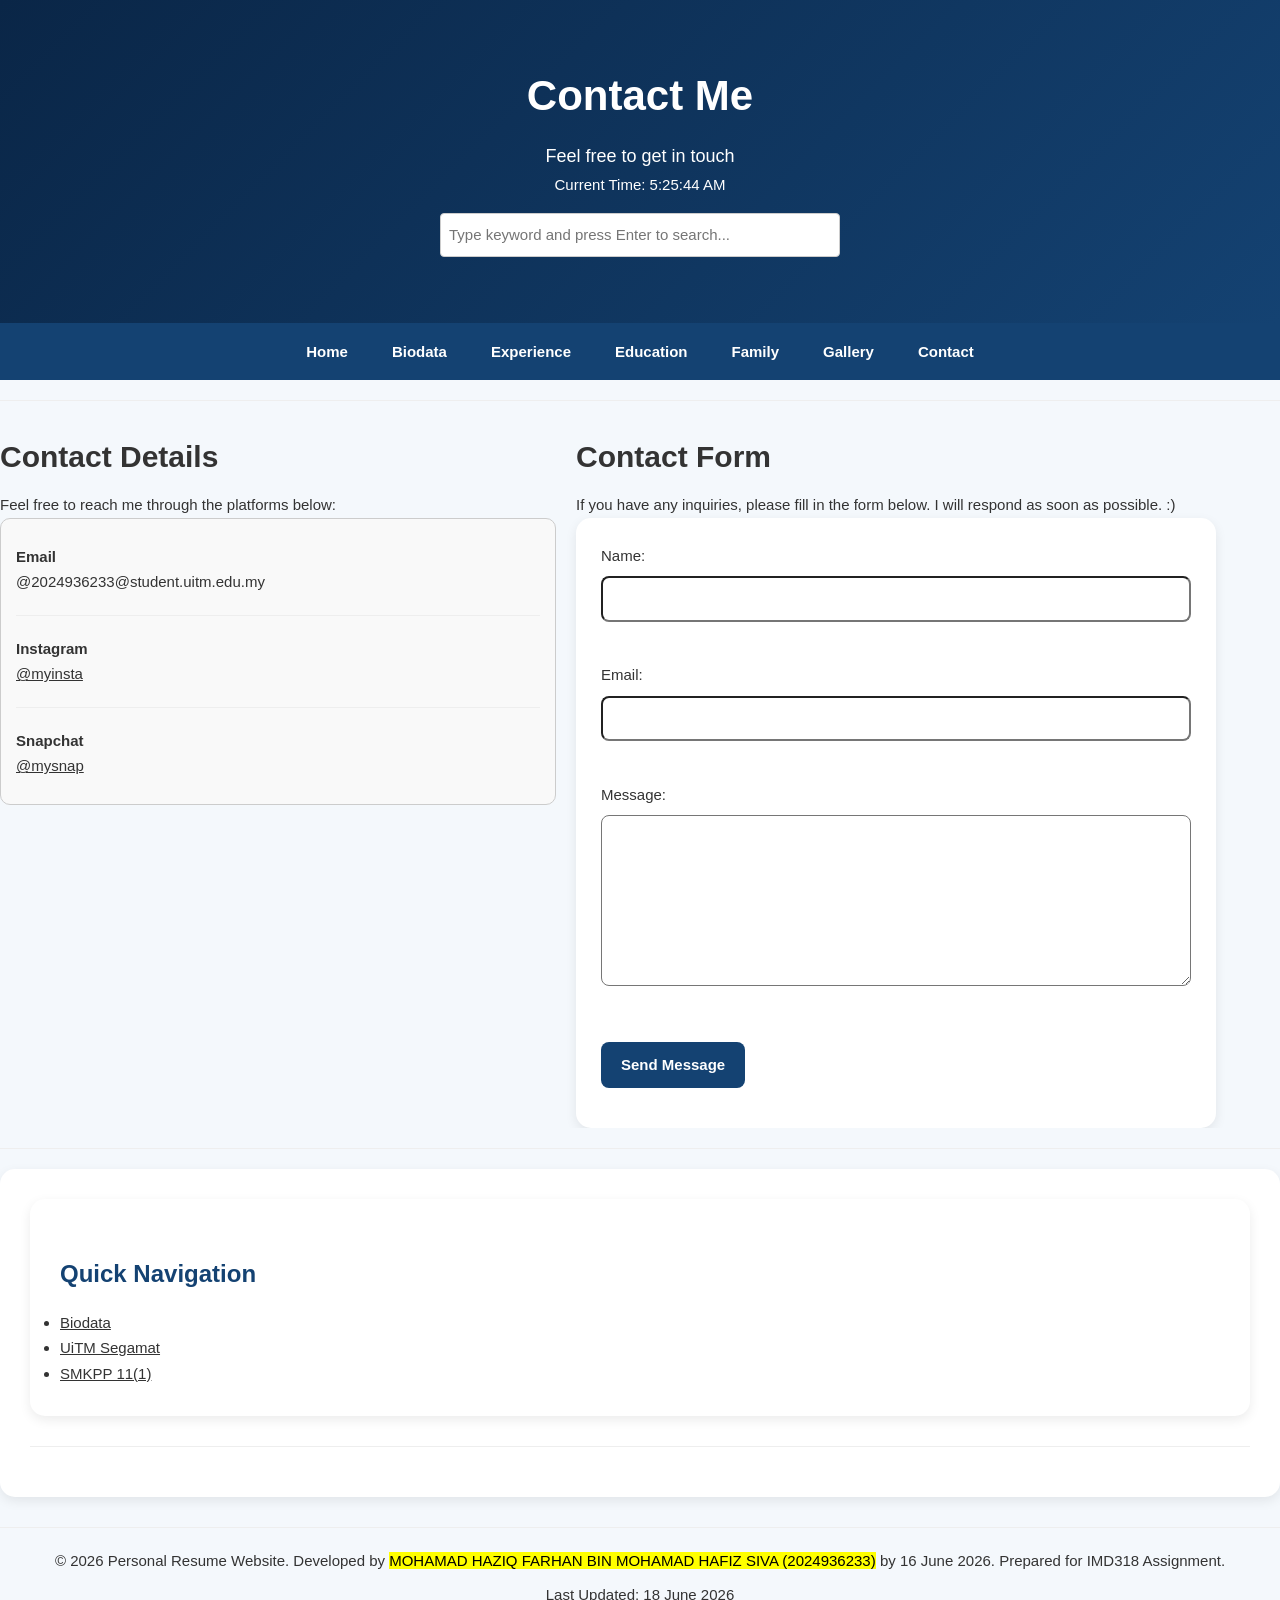
<file: index(7).html>
<!DOCTYPE html>
<html lang="en">
<head>
    <meta charset="UTF-8">
    <title>Haziq</title>

    <link rel="icon" type="image/png" sizes="512x512"
          href="manchesterunited.png">

    <!-- Fetching W3.CSS from W3Schools to style the search elements -->
    <link rel="stylesheet" href="https://www.w3schools.com/w3css/4/w3.css">
    <link rel="stylesheet" href="style.css">
    <meta charset="UTF-8">
    <meta name="viewport" content="width=device-width, initial-scale=1.0">
    <title>Home | IMD318 Resume Website</title>
    <link rel="stylesheet" href="style.css">


    <style>
        input, textarea {
            width: 100%;
            padding: 8px;
            box-sizing: border-box;
        }

        input[type="submit"] {
            width: auto;
            padding: 10px 20px;
            cursor: pointer;
        }
    </style>
</head>

<body>

<header>
    <h1> <b>Contact Me</b> </h1>
    <p class="text-italic">Feel free to get in touch</p>
    <div id="clock-widget">Loading Clock...</div>

    <!-- ==================== SEARCH ENGINE ELEMENTS (W3SCHOOLS FORMAT) ==================== -->
    <div class="w3-section" style="max-width: 400px; margin: 15px auto 0 auto;">
        <!-- Uses w3-input and w3-border classes; handles Enter key press dynamically -->
        <input class="w3-input w3-border w3-round" type="text" id="searchInput" placeholder="Type keyword and press Enter to search..." onkeypress="checkEnter(event)">
    </div>
    <!-- Container for the error message if text is not found -->
    <div id="searchMessage" class="w3-text-red w3-center" style="margin-top: 5px; font-weight: bold; font-size: 14px;"></div>
    <!-- =================================================================================== -->
</header>

    <nav>
        <ul>
            <li><a href="index.html" class="active">Home</a></li>
            <li><a href="index(2).html">Biodata</a></li>
            <li><a href="index(3).html">Experience</a></li>
            <li><a href="index(4).html">Education</a></li>
            <li><a href="index(5).html">Family</a></li>
            <li><a href="index(6).html">Gallery</a></li>
            <li><a href="index(7).html">Contact</a></li>
        </ul>
    </nav>

<!-- Added 'searchableContent' ID here to allow JavaScript to parse specific informational elements inside your main container -->
<main id="searchableContent">

<hr>

<div style="overflow:auto; margin-top:20px;">

    <!-- LEFT SIDE -->
    <div id="details" style="float:left; width:45%; padding-right:20px;">

        <h2> <b>Contact Details</b> </h2>

        <p>Feel free to reach me through the platforms below:</p>

        <div style="border:1px solid #ccc; padding:15px; border-radius:10px; background-color:#f9f9f9;">

            <p style="margin:10px 0;">
                <b>Email</b><br>
                @2024936233@student.uitm.edu.my
            </p>

            <hr>

            <p style="margin:10px 0;">
                <b>Instagram</b><br>
                <a href="https://www.instagram.com/hziqfrhn_?igsh=MWY5ajJrMWVhaG5saw%3D%3D&utm_source=qr" target="_blank">
                    @myinsta
                </a>
            </p>

            <hr>

            <p style="margin:10px 0;">
                <b>Snapchat</b><br>
                <a href="https://snapchat.com/t/J8La9631" target="_blank">
                    @mysnap
                </a>
            </p>

        </div>

    </div>

    <!-- RIGHT SIDE -->
    <div id="form" style="float:left; width:50%;">

        <h2> <b>Contact Form</b> </h2>

        <p>
            If you have any inquiries, please fill in the form below.
            I will respond as soon as possible. :)
        </p>

        <form action="#" method="post">

            <label for="name">Name:</label><br>
            <input type="text" id="name" name="name" required><br><br>

            <label for="email">Email:</label><br>
            <input type="email" id="email" name="email" required><br><br>

            <label for="message">Message:</label><br>
            <textarea id="message" name="message" rows="6" required></textarea><br><br>

            <input type="submit" value="Send Message">

        </form>

    </div>

</div>

<div style="clear:both;"></div>

<hr>

<!--  BOTTOM INTERNAL SECTION -->
<section id="bottom" class="container">


<section class="container">

<h3> <b>Quick Navigation</b> </h3>

<ul>
    <li><a href="biodata.html">Biodata</a></li>
    <li><a href="https://johor.uitm.edu.my/">UiTM Segamat</a></li>
    <li><a href="https://ms.wikipedia.org/wiki/Sekolah_Menengah_Kebangsaan_Putrajaya_Presint_11_(1)">SMKPP 11(1)</a></li>
</ul>


</section>

<hr>

</section>

</main>

<hr>


     <footer style="text-align:center;">
    <p>&copy; 2026 Personal Resume Website. Developed by <mark>MOHAMAD HAZIQ FARHAN BIN MOHAMAD HAFIZ SIVA (2024936233)</mark> by 16 June 2026. Prepared for IMD318 Assignment.</p>
    <p>Last Updated: 18 June 2026</p>
     </footer>

<script>
    function updateClock() {
        const now = new Date();
        document.getElementById('clock-widget').innerText =
            "Current Time: " + now.toLocaleTimeString();
    }
    setInterval(updateClock, 1000);
    updateClock();

    // ==================== JAVASCRIPT SEARCH ENGINE LOGIC ====================
    
    // 1. Catches the 'Enter' key stroke inside the input box
    function checkEnter(event) {
        if (event.key === "Enter") {
            executeSearch();
        }
    }

    // 2. Processes text query and dynamically highlights matches
    function executeSearch() {
        const keyword = document.getElementById('searchInput').value.toLowerCase();
        const errorMessage = document.getElementById('searchMessage');
        
        // Excludes input fields and targets headers, descriptive labels, and links to keep your forms fully operational
        const textElements = document.querySelectorAll('#searchableContent h2, #searchableContent h3, #searchableContent p, #searchableContent li');
        
        let found = false;
        errorMessage.innerText = ""; // Resets previous warnings

        // Clears old yellow highlights (<mark>) before creating a fresh match stream
        textElements.forEach(element => {
            if(element.hasAttribute('data-original')) {
                element.innerHTML = element.getAttribute('data-original');
            }
        });

        if (keyword.trim() === "") {
            errorMessage.innerText = "Please enter a word to search!";
            return;
        }

        // Loops across the valid text arrays to parse keyword locations
        textElements.forEach(element => {
            const originalText = element.innerText;
            const lowerText = originalText.toLowerCase();

            // Caches original HTML to preserve link structures and form elements perfectly
            if(!element.hasAttribute('data-original')) {
                element.setAttribute('data-original', element.innerHTML);
            }

            if (lowerText.includes(keyword)) {
                found = true;
                
                // Emplaces yellow style background highlighting to matching strings
                const regex = new RegExp(`(${keyword})`, 'gi');
                element.innerHTML = element.innerHTML.replace(regex, `<mark style="background-color: yellow; color: black;">$1</mark>`);
            }
        });

        // Displays notice trace lines if no elements match the typed string
        if (!found) {
            errorMessage.innerText = `Word "${keyword}" not found on this page!`;
        }
    }
</script>

</body>
</html>
</file>
<file: style.css>
/* ==========================================
IMD318 PERSONAL RESUME WEBSITE
PROFESSIONAL BLUE & WHITE THEME
========================================== */

*{
margin:0;
padding:0;
box-sizing:border-box;
}

body{
font-family: "Segoe UI", Arial, sans-serif;
background-color:#f4f8fc;
color:#333;
line-height:1.7;
}

/* HEADER */

header{
background:linear-gradient(135deg,#0A2647,#144272);
color:white;
text-align:center;
padding:50px 20px;
box-shadow:0 4px 10px rgba(0,0,0,0.15);
}

header h1{
font-size:42px;
margin-bottom:10px;
}

header p{
font-size:18px;
}

/* NAVIGATION */

nav{
background:#144272;
position:sticky;
top:0;
z-index:1000;
}

nav ul{
list-style:none;
display:flex;
justify-content:center;
flex-wrap:wrap;
}

nav ul li a{
display:block;
color:white;
text-decoration:none;
padding:16px 22px;
font-weight:600;
transition:0.3s;
}

nav ul li a:hover

/* MAIN CONTENT */

.main-content{
max-width:1200px;
margin:auto;
padding:40px 20px;
}

/* SECTION */

section{
background:white;
padding:30px;
margin-bottom:30px;
border-radius:15px;
box-shadow:0 4px 12px rgba(0,0,0,0.08);
}

section h2{
color:#0A2647;
margin-bottom:15px;
}

/* PROFILE SECTION */

.profile-img{
   animation: float 3s infinite;
}

@keyframes float{
   0%{transform:translateY(0);}
   50%{transform:translateY(-10px);}
   100%{transform:translateY(0);}
}

.profile-header{
display:flex;
align-items:center;
justify-content:space-between;
gap:40px;
flex-wrap:wrap;

```
background:white;
padding:30px;
border-radius:15px;
box-shadow:0 4px 12px rgba(0,0,0,0.08);

margin-bottom:30px;
```

}

.profile-text{
flex:2;
}

.profile-text h2{
color:#0A2647;
margin-bottom:10px;
font-size:32px;
}

.profile-text p{
margin-bottom:8px;
color:#555;
}

.profile-img{
width:250px;
height:250px;
object-fit:cover;

```
border-radius:50%;

border:6px solid #144272;

box-shadow:0 4px 15px rgba(0,0,0,0.2);
```

}

/* TABLE */

table{
width:100%;
border-collapse:collapse;
margin-top:20px;

```
background:white;
border-radius:10px;
overflow:hidden;
```

}

th{
background:#144272;
color:white;
padding:15px;
text-align:left;
}

td{
padding:14px;
border-bottom:1px solid #ddd;
}

tr:nth-child(even){
background:#f7fbff;
}

tr:hover

/* HEADINGS */

h2{
color:#0A2647;
margin-bottom:15px;
}

h3{
color:#144272;
margin-top:25px;
margin-bottom:15px;
}

img {
    animation: fadeUp 1s ease;
    transition: transform 0.4s ease, box-shadow 0.4s ease;
}

img:hover {
    transform: scale(1.08);
    box-shadow: 0 8px 20px rgba(0,0,0,0.3);
}

@keyframes fadeUp {
    from {
        opacity: 0;
        transform: translateY(30px);
    }

    to {
        opacity: 1;
        transform: translateY(0);
    }
}

/* CARDS */

.card-container{
display:flex;
flex-wrap:wrap;
gap:25px;
justify-content:center;
}

.card{
background:white;
width:280px;
padding:25px;

```
border-radius:15px;

box-shadow:0 4px 12px rgba(0,0,0,0.08);

transition:0.3s;
```

}

.card:hover{
transform:translateY(-5px);
}

.card h3{
margin-bottom:10px;
}

/* BUTTON */

.btn{
display:inline-block;

```
background:#144272;
color:white;

text-decoration:none;

padding:10px 20px;

border-radius:8px;

margin-top:10px;

transition:0.3s;
```

}

.btn:hover

/* GALLERY */

.gallery{
display:grid;
grid-template-columns:repeat(auto-fit,minmax(250px,1fr));
gap:20px;
}

.gallery img{
width:100%;
border-radius:12px;
transition:0.3s;
}

.gallery img:hover{
transform:scale(1.03);
}

.caption{
text-align:center;
margin-top:8px;
font-weight:600;
}

/* FORM */

form{
background:white;
padding:25px;
border-radius:15px;
box-shadow:0 4px 12px rgba(0,0,0,0.08);
}

input,
textarea{
width:100%;
padding:12px;
margin-top:8px;
margin-bottom:15px;

```
border:1px solid #ccc;
border-radius:8px;
```

}

input[type="submit"]{
background:#144272;
color:white;
border:none;
cursor:pointer;
font-weight:bold;
}

input[type="submit"]:hover

/* FOOTER */

footer{
background:#0A2647;
color:white;
text-align:center;
padding:25px;
margin-top:40px;
}

footer p{
margin-bottom:8px;
}

/* RESPONSIVE */

@media screen and (max-width:768px){

```
.profile-header{
    flex-direction:column;
    text-align:center;
}

.profile-img{
    width:200px;
    height:200px;
}

nav ul{
    flex-direction:column;
}
```


}
</file>
